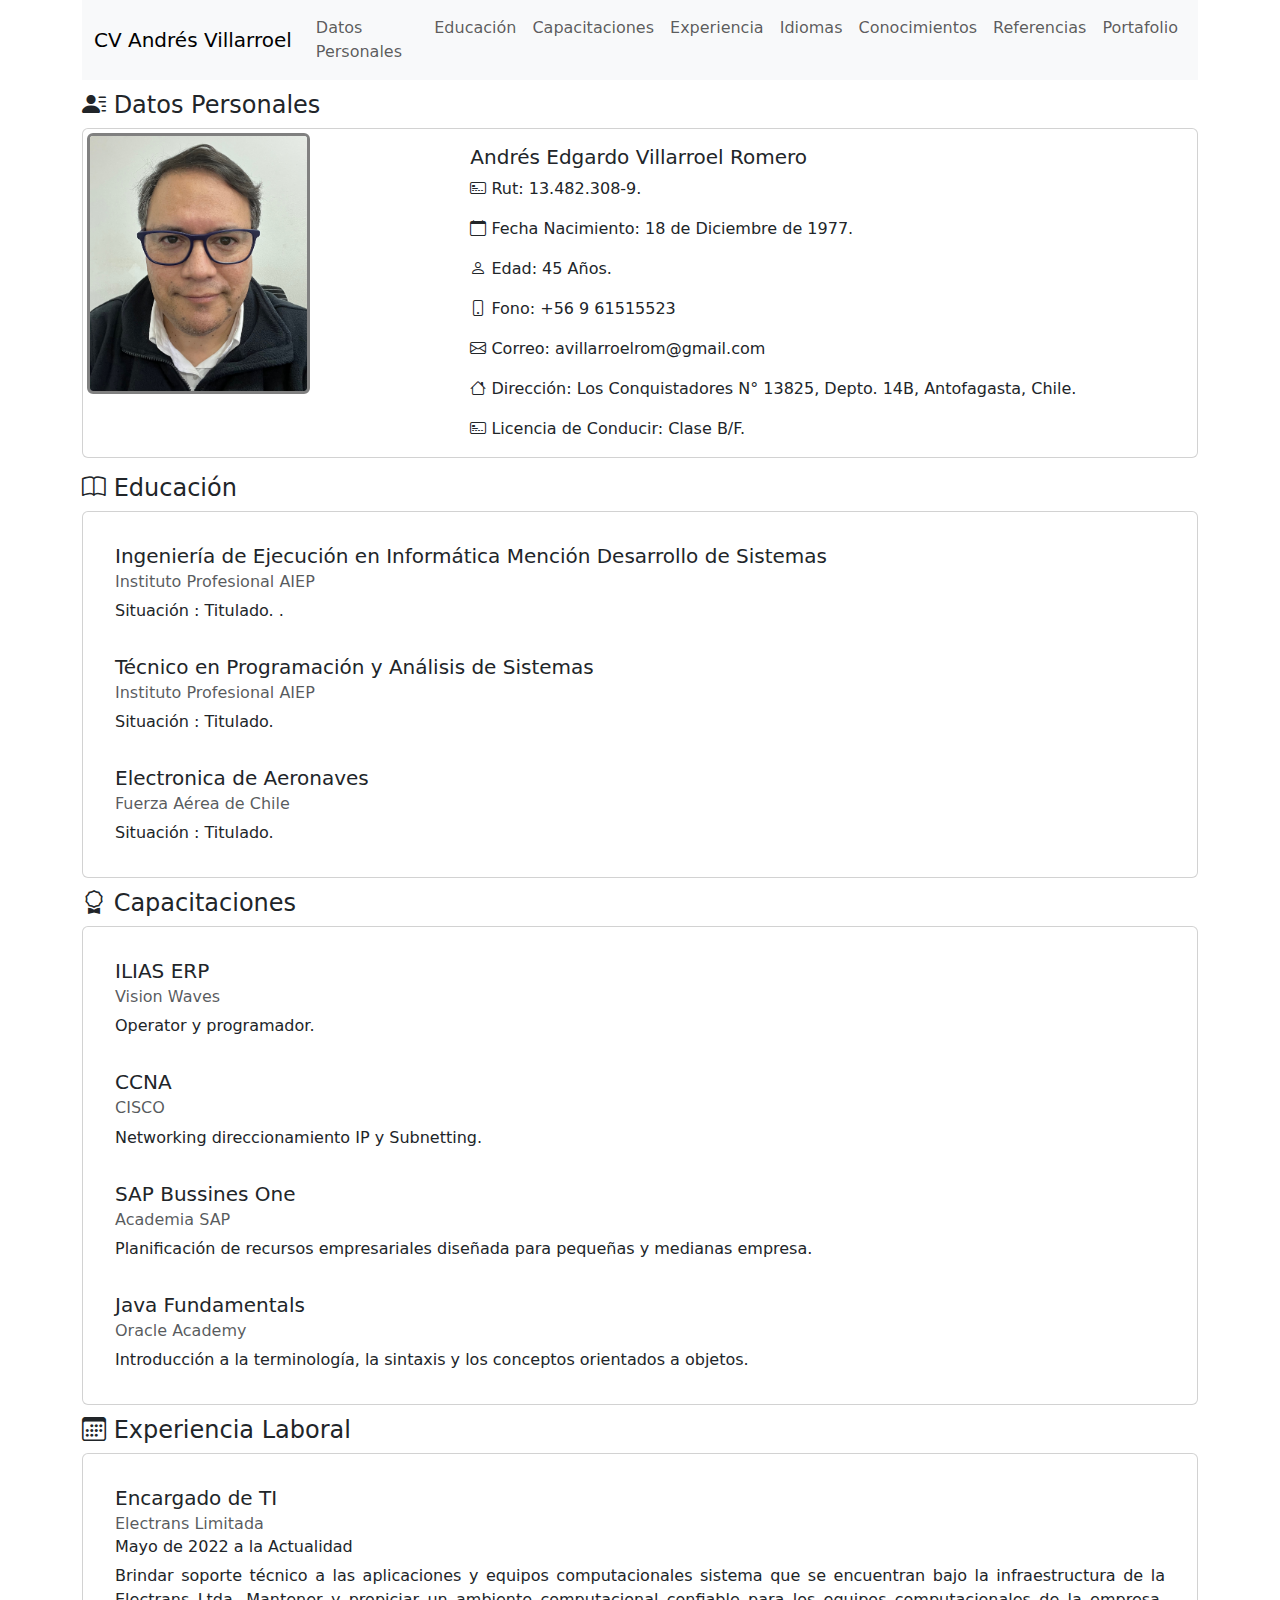
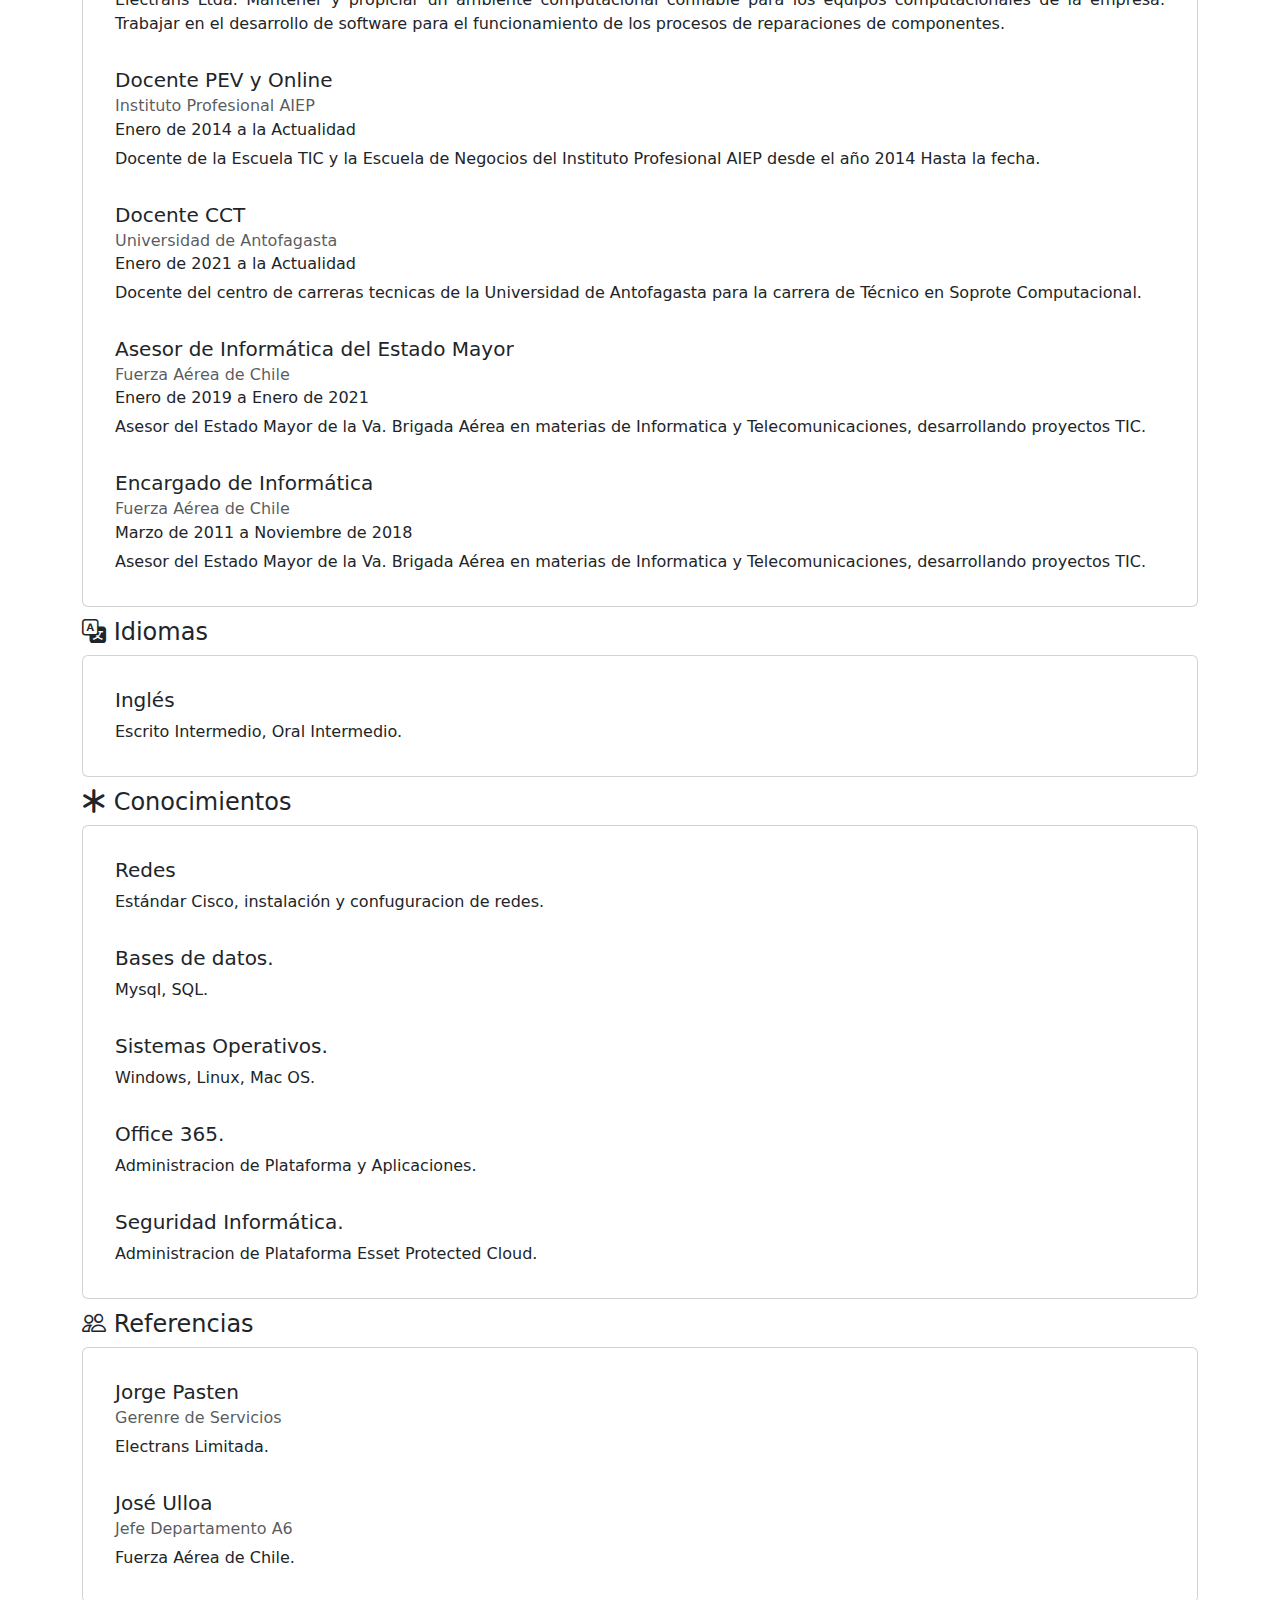
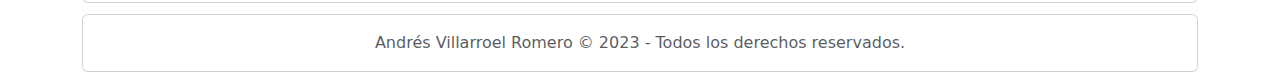
<file: index.html>
<!DOCTYPE html>
<html lang="en">

<head>
    <meta charset="UTF-8" />
    <meta name="viewport" content="width=device-width, initial-scale=1.0" />
    <link rel="stylesheet" href="https://cdn.jsdelivr.net/npm/bootstrap@5.3.1/dist/css/bootstrap.min.css" />
    <link rel="stylesheet" href="https://cdn.jsdelivr.net/npm/bootstrap-icons@1.7.2/font/bootstrap-icons.css">
    <link rel="stylesheet" href="assets/css/style.css" />
    <title>Cuurriculum - Andrés Villarroel</title>
</head>

<body>
    <div class="container">
        <header>
            <nav class="navbar navbar-expand-lg navbar-light bg-light">
                <div class="container-fluid">
                    <a class="navbar-brand" href="#">CV Andrés Villarroel </a>
                    <button class="navbar-toggler" type="button" data-bs-toggle="collapse" data-bs-target="#navbarNav"
                        aria-controls="navbarNav" aria-expanded="false" aria-label="Toggle navigation">
                        <span class="navbar-toggler-icon"></span>
                    </button>
                    <div class="collapse navbar-collapse ms-auto" id="navbarNav">
                        <ul class="navbar-nav">
                            <li class="nav-item">
                                <a class="nav-link" href="#datos-personales">Datos Personales</a>
                            </li>
                            <li class="nav-item">
                                <a class="nav-link" href="#educacion">Educación</a>
                            </li>
                            <li class="nav-item">
                                <a class="nav-link" href="#capacitaciones">Capacitaciones</a>
                            </li>
                            <li class="nav-item">
                                <a class="nav-link" href="#experiencia">Experiencia</a>
                            </li>
                            <li class="nav-item">
                                <a class="nav-link" href="#idiomas">Idiomas</a>
                            </li>
                            <li class="nav-item">
                                <a class="nav-link" href="#conocimientos">Conocimientos</a>
                            </li>
                            <li class="nav-item">
                                <a class="nav-link" href="#referencias">Referencias</a>
                            </li>
                            <li class="nav-item">
                                <a class="nav-link" href="portafolio.html">Portafolio</a>
                            </li>
                        </ul>
                    </div>
                </div>
            </nav>
        </header>

        <section id="datos-personales">
            <h4> <i class="bi bi-person-lines-fill"></i> Datos Personales</h4>
            <div class="card mb-3" style="max-width: 100%;">
                <div class="row g-0">
                    <div class="col-md-4">
                        <img src="assets/img/yo_cv.jpg" class="img-fluid rounded rounded-start imgcv" alt="Andrés Villarroel">
                    </div>
                    <div class="col-md-8">
                        <div class="card-body">
                            <h5 class="card-title">Andrés Edgardo Villarroel Romero</h5>
                            <p class="card-text"><i class="bi bi-credit-card-2-front"></i> Rut: 13.482.308-9.</p>
                            <p class="card-text"><i class="bi bi-calendar"></i> Fecha Nacimiento: 18 de Diciembre de
                                1977.</p>
                            <p class="card-text"><i class="bi bi-person"></i> Edad: 45 Años.</p>
                            <p class="card-text"><i class="bi bi-phone"></i> Fono: +56 9 61515523</p>
                            <p class="card-text"><i class="bi bi-envelope"></i> Correo: avillarroelrom@gmail.com</p>
                            <p class="card-text"><i class="bi bi-house"></i> Dirección: Los Conquistadores N° 13825,
                                Depto. 14B, Antofagasta, Chile.</p> 
                            <p class="card-text"><i class="bi bi-credit-card-2-front"></i> Licencia de Conducir: Clase B/F.</p>
                        </div>
                    </div>
                </div>
            </div>

        </section>

        <section id="educacion">
            <h4> <i class="bi bi-book"></i> Educación</h4>
            <div class="card" style="width: 100%;">
                <div class="card-body">
                    <div class="card-body">
                        <h5 class="card-title">Ingeniería de Ejecución en Informática Mención Desarrollo de Sistemas</h5>
                        <h6 class="card-subtitle mb-2 text-body-secondary">Instituto Profesional AIEP</h6>
                        <p class="card-text">Situación : Titulado.
                            .</p>
                    </div>
                    <div class="card-body">
                        <h5 class="card-title">Técnico en Programación y Análisis de Sistemas</h5>
                        <h6 class="card-subtitle mb-2 text-body-secondary">Instituto Profesional AIEP</h6>
                        <p class="card-text">Situación : Titulado.</p>
                    </div>
                    <div class="card-body">
                        <h5 class="card-title">Electronica de Aeronaves</h5>
                        <h6 class="card-subtitle mb-2 text-body-secondary">Fuerza Aérea de Chile</h6>
                        <p class="card-text">Situación : Titulado.</p>
                    </div>
                </div>
            </div>
        </section>

        <section id="capacitaciones">
            <h4> <i class="bi bi-award"></i> Capacitaciones</h4>
            <div class="card" style="width: 100%;">
                <div class="card-body">
                    <div class="card-body">
                        <h5 class="card-title">ILIAS ERP</h5>
                        <h6 class="card-subtitle mb-2 text-body-secondary">Vision Waves</h6>
                        <p class="card-text">Operator y programador.</p>
                    </div>
                    <div class="card-body">
                        <h5 class="card-title">CCNA</h5>
                        <h6 class="card-subtitle mb-2 text-body-secondary">CISCO</h6>
                        <p class="card-text">Networking direccionamiento IP y Subnetting.</p>
                    </div>
                    <div class="card-body">
                        <h5 class="card-title">SAP Bussines One</h5>
                        <h6 class="card-subtitle mb-2 text-body-secondary">Academia SAP</h6>
                        <p class="card-text">Planificación de recursos empresariales diseñada para pequeñas y medianas empresa.</p>
                    </div>
                    <div class="card-body">
                        <h5 class="card-title">Java Fundamentals</h5>
                        <h6 class="card-subtitle mb-2 text-body-secondary">Oracle Academy</h6>
                        <p class="card-text">Introducción a la terminología, la sintaxis y los conceptos orientados a objetos.</p>
                    </div>
                </div>
            </div>
        </section>

        <section id="experiencia">
            <h4> <i class="bi bi-calendar3"></i> Experiencia Laboral</h4>
            <div class="card" style="width: 100%;">
                <div class="card-body">
                    <div class="card-body">
                        <h5 class="card-title">Encargado de TI</h5> 
                        <h6 class="card-subtitle mb-2 text-body-secondary">Electrans Limitada</h6>
                        <h6 class="card-subtitle mb-2 ">Mayo de 2022 a la Actualidad</h6>
                        <p class="card-text ptexto">Brindar soporte técnico a las aplicaciones y equipos computacionales sistema que se encuentran bajo la infraestructura de la Electrans Ltda. Mantener y propiciar un ambiente computacional confiable para los equipos computacionales de la empresa. Trabajar en el desarrollo de software para el funcionamiento de los procesos de reparaciones de componentes.</p>
                    </div>
                    <div class="card-body">
                        <h5 class="card-title">Docente PEV y Online</h5> 
                        <h6 class="card-subtitle mb-2 text-body-secondary">Instituto Profesional AIEP</h6>
                        <h6 class="card-subtitle mb-2 ">Enero de 2014 a la Actualidad</h6>
                        <p class="card-text">Docente de la Escuela TIC y la Escuela de Negocios del Instituto Profesional AIEP desde el año 2014 Hasta la fecha.</p>
                    </div>
                    <div class="card-body">
                        <h5 class="card-title">Docente CCT</h5> 
                        <h6 class="card-subtitle mb-2 text-body-secondary">Universidad de Antofagasta</h6>
                        <h6 class="card-subtitle mb-2 ">Enero de 2021 a la Actualidad</h6>
                        <p class="card-text">Docente del centro de carreras tecnicas de la Universidad de Antofagasta para la carrera de Técnico en Soprote Computacional.</p>
                    </div>
                    <div class="card-body">
                        <h5 class="card-title">Asesor de Informática del Estado Mayor</h5> 
                        <h6 class="card-subtitle mb-2 text-body-secondary">Fuerza Aérea de Chile</h6>
                        <h6 class="card-subtitle mb-2 ">Enero de 2019 a Enero de 2021</h6>
                        <p class="card-text">Asesor del Estado Mayor de la Va. Brigada Aérea en materias de Informatica y Telecomunicaciones, desarrollando proyectos TIC.</p>
                    </div>
                    <div class="card-body">
                        <h5 class="card-title">Encargado de Informática</h5> 
                        <h6 class="card-subtitle mb-2 text-body-secondary">Fuerza Aérea de Chile</h6>
                        <h6 class="card-subtitle mb-2 ">Marzo de 2011 a Noviembre de 2018</h6>
                        <p class="card-text">Asesor del Estado Mayor de la Va. Brigada Aérea en materias de Informatica y Telecomunicaciones, desarrollando proyectos TIC.</p>
                    </div>
                </div>
            </div>
        </section>

        
        <section id="idiomas">
            <h4> <i class="bi bi-translate"></i> Idiomas</h4>
            <div class="card" style="width: 100%;">
                <div class="card-body">
                    <div class="card-body">
                        <h5 class="card-title">Inglés</h5>
                        <p class="card-text">Escrito Intermedio, Oral Intermedio.</p>
                    </div>
                </div>
            </div>
        </section>

        <section id="conocimientos">
            <h4> <i class="bi bi-asterisk"></i> Conocimientos</h4>
            <div class="card" style="width: 100%;">
                <div class="card-body">
                    <div class="card-body">
                        <h5 class="card-title">Redes</h5>
                        <p class="card-text">Estándar Cisco, instalación y confuguracion de redes.</p>
                    </div>
                    <div class="card-body">
                        <h5 class="card-title">Bases de datos.</h5>
                        <p class="card-text">Mysql, SQL.</p>
                    </div>
                    <div class="card-body">
                        <h5 class="card-title">Sistemas Operativos.</h5>
                        <p class="card-text">Windows, Linux, Mac OS.</p>
                    </div>
                    <div class="card-body">
                        <h5 class="card-title">Office 365.</h5>
                        <p class="card-text">Administracion de Plataforma y Aplicaciones.</p>
                    </div>
                    <div class="card-body">
                        <h5 class="card-title">Seguridad Informática.</h5>
                        <p class="card-text">Administracion de Plataforma Esset Protected Cloud.</p>
                    </div>
                </div>
            </div>
        </section>

        <section id="referencias">
            <h4> <i class="bi bi-people"></i> Referencias</h4>
            <div class="card" style="width: 100%;">
                <div class="card-body">
                    <div class="card-body">
                        <h5 class="card-title">Jorge Pasten</h5>
                        <h6 class="card-subtitle mb-2 text-body-secondary">Gerenre de Servicios</h6>
                        <p class="card-text">Electrans Limitada.</p>
                    </div>
                    <div class="card-body">
                        <h5 class="card-title">José Ulloa</h5>
                        <h6 class="card-subtitle mb-2 text-body-secondary">Jefe Departamento A6</h6>
                        <p class="card-text">Fuerza Aérea de Chile.</p>
                    </div>
                </div>
            </div>
        </section>
        <footer>
            <div class="card text-center">
                <div class="card-body">
                    <p class="card-text text-muted">Andrés Villarroel Romero © 2023 - Todos los derechos reservados.</p>
                </div>
            </div>
        </footer>
    </div>
</body>

</html>
</file>
<file: assets/css/style.css>
.imgcv {
    width: 60%;
    height: auto;
    margin: 1%;
    border: 3px solid gray; 
}
section {
    margin-top:1%;
    margin-bottom: 1%;
}
.ptexto{
    text-align: justify;
}
.sec_bienvenida {
    text-align: center;
    padding: 100px 0;
    background-image: url("../img/bienvenida.jpg");
    background-size: cover;
    background-position: center;
    color: #fff;

}
.fadeIn {
    opacity: 0;
    animation: fadeInAnimation 2s ease forwards;
}
@keyframes fadeInAnimation {
    to {
        opacity: 2;
    }
}
/* Estilo para la cuadrícula de iconos */
.icon-grid {
    display: grid;
    grid-template-columns: repeat(3, 1fr);
    gap: 10px;
}

.icon-box {
    display: flex;
    flex-direction: column;
    align-items: center;
    padding: 10px;
    background-color: #f7f7f7;
    border: 1px solid #ddd;
    border-radius: 10px; 
    transition: transform 0.3s ease; 
}


.icon-box i {
    font-size: 36px;
    margin-bottom: 10px;
    transition: transform 0.3s ease; 
}


.icon-box p {
    font-size: 16px;
    text-align: center;
}


.icon-box:hover {
    transform: scale(1.05);
}


.icon-box i:hover {
    transform: rotate(360deg);
}

.img_galery{
    width: 40%;
    height: auto;
    padding: 5%;
    opacity:50%;
    border: 5px solid gray; 
}
.color_black {
    color: rgb(0, 0, 0);
    font-weight: bold;
}
</file>
